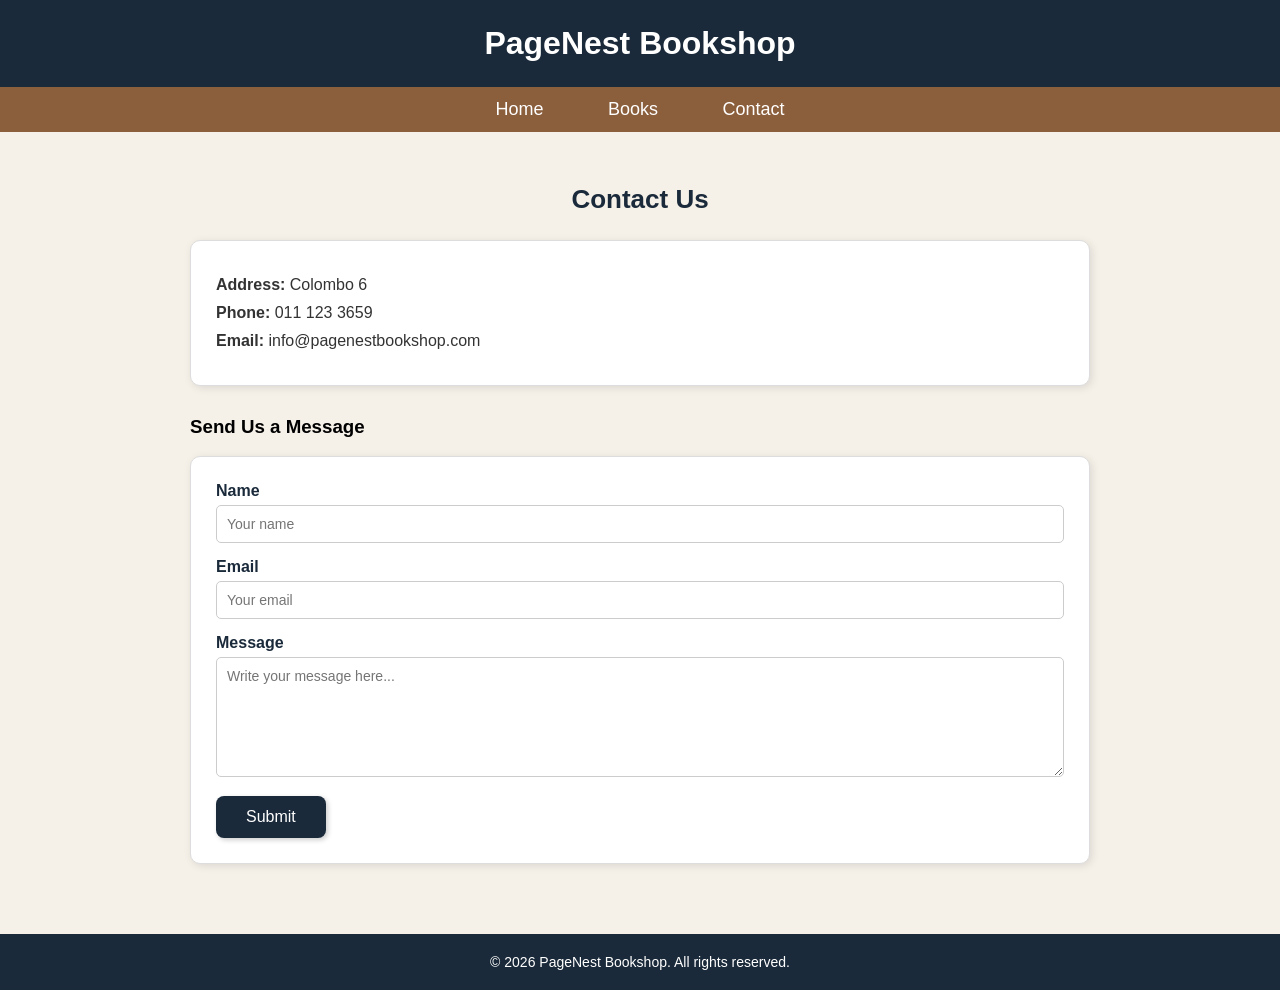
<file: contact.html>
<!DOCTYPE html>
<html lang="en">
<head>
    <meta charset="UTF-8">
    <meta name="viewport" content="width=device-width, initial-scale=1.0">
    <title>PageNest Bookshop - Contact</title>
    <link rel="stylesheet" href="style.css">
</head>
<body>

    <header>
        <h1>PageNest Bookshop</h1>
    </header>

    <nav>
        <a href="index.html">Home</a>
        <a href="books.html">Books</a>
        <a href="contact.html">Contact</a>
    </nav>

    <main>
        <h2>Contact Us</h2>

        <div class="contact-details">
            <p><strong>Address:</strong> Colombo 6</p>
            <p><strong>Phone:</strong> 011 123 3659</p>
            <p><strong>Email:</strong> info@pagenestbookshop.com</p>
        </div>

        <h3>Send Us a Message</h3>

        <div class="contact-form">
            <form>
                <label for="name">Name</label>
                <input type="text" id="name" name="name" placeholder="Your name">

                <label for="email">Email</label>
                <input type="email" id="email" name="email" placeholder="Your email">

                <label for="message">Message</label>
                <textarea id="message" name="message" placeholder="Write your message here..."></textarea>

                <button type="submit">Submit</button>
            </form>
        </div>
    </main>

    <footer>
        <p>&copy; 2026 PageNest Bookshop. All rights reserved.</p>
    </footer>

</body>
</html>
</file>
<file: style.css>
body {
    background-color: #f5f0e8;
    font-family: Arial, Helvetica, sans-serif;
    margin: 0;
    padding: 0;
}

header {
    background-color: #1a2a3a;
    padding: 25px;
    text-align: center;
}

header h1 {
    color: white;
    margin: 0;
    font-size: 32px;
}

nav {
    background-color: #8b5e3c;
    text-align: center;
    padding: 12px;
}

nav a {
    color: white;
    margin: 0 20px;
    font-size: 18px;
    text-decoration: none;
    padding: 5px 10px;
}

nav a:hover {
    background-color: #6b3f2b;
    border-radius: 5px;
}

main {
    padding: 30px 20px;
    max-width: 900px;
    margin-left: auto;
    margin-right: auto;
}

.hero {
    background-color: white;
    border: 1px solid #ddd;
    border-radius: 10px;
    box-shadow: 2px 2px 10px rgba(0, 0, 0, 0.1);
    text-align: center;
    padding: 40px 30px;
    margin-bottom: 40px;
}

.hero h2 {
    color: #1a2a3a;
    font-size: 28px;
    margin-top: 0;
    margin-bottom: 15px;
}

.hero p {
    color: #555;
    font-size: 16px;
    line-height: 1.6;
    margin-bottom: 25px;
}

.hero a {
    display: inline-block;
    background-color: #1a2a3a;
    color: white;
    text-decoration: none;
    padding: 12px 30px;
    border-radius: 8px;
    font-size: 16px;
    box-shadow: 2px 2px 5px rgba(0, 0, 0, 0.2);
}

.hero a:hover {
    background-color: #2a3a4a;
}

.featured h3 {
    color: #1a2a3a;
    font-size: 24px;
    text-align: center;
    margin-bottom: 25px;
}

.book-card {
    background-color: white;
    border: 1px solid #ddd;
    border-radius: 10px;
    box-shadow: 2px 2px 8px rgba(0, 0, 0, 0.1);
    padding: 20px;
    margin-bottom: 20px;
}

.book-card img {
    display: block;
    width: 150px;
    height: 200px;
    margin-left: auto;
    margin-right: auto;
    margin-bottom: 15px;
}

.book-card h4 {
    color: #1a2a3a;
    margin: 0 0 5px 0;
    font-size: 18px;
}

.book-card .author {
    color: #888;
    font-size: 14px;
    margin: 0 0 5px 0;
}

.book-card .price {
    color: #2a7a2a;
    font-weight: bold;
    font-size: 18px;
    margin: 0 0 8px 0;
}

.book-card .desc {
    color: #555;
    font-size: 14px;
    margin: 0;
    line-height: 1.5;
}

footer {
    background-color: #1a2a3a;
    color: white;
    text-align: center;
    padding: 20px;
    margin-top: 40px;
}

footer p {
    margin: 0;
    font-size: 14px;
}

h2 {
    color: #1a2a3a;
    font-size: 26px;
    text-align: center;
    margin-bottom: 25px;
}

.contact-details {
    background-color: white;
    border: 1px solid #ddd;
    border-radius: 10px;
    box-shadow: 2px 2px 8px rgba(0, 0, 0, 0.1);
    padding: 25px;
    margin-bottom: 30px;
}

.contact-details p {
    margin: 10px 0;
    font-size: 16px;
    color: #333;
}

.contact-form {
    background-color: white;
    border: 1px solid #ddd;
    border-radius: 10px;
    box-shadow: 2px 2px 8px rgba(0, 0, 0, 0.1);
    padding: 25px;
}

.contact-form label {
    display: block;
    margin-bottom: 5px;
    color: #1a2a3a;
    font-weight: bold;
}

.contact-form input,
.contact-form textarea {
    width: 100%;
    padding: 10px;
    margin-bottom: 15px;
    border: 1px solid #ccc;
    border-radius: 5px;
    font-family: Arial, Helvetica, sans-serif;
    font-size: 14px;
    box-sizing: border-box;
}

.contact-form textarea {
    height: 120px;
}

.contact-form button {
    background-color: #1a2a3a;
    color: white;
    border: none;
    padding: 12px 30px;
    font-size: 16px;
    border-radius: 8px;
    box-shadow: 2px 2px 5px rgba(0, 0, 0, 0.2);
}

.contact-form button:hover {
    background-color: #2a3a4a;
}
</file>
